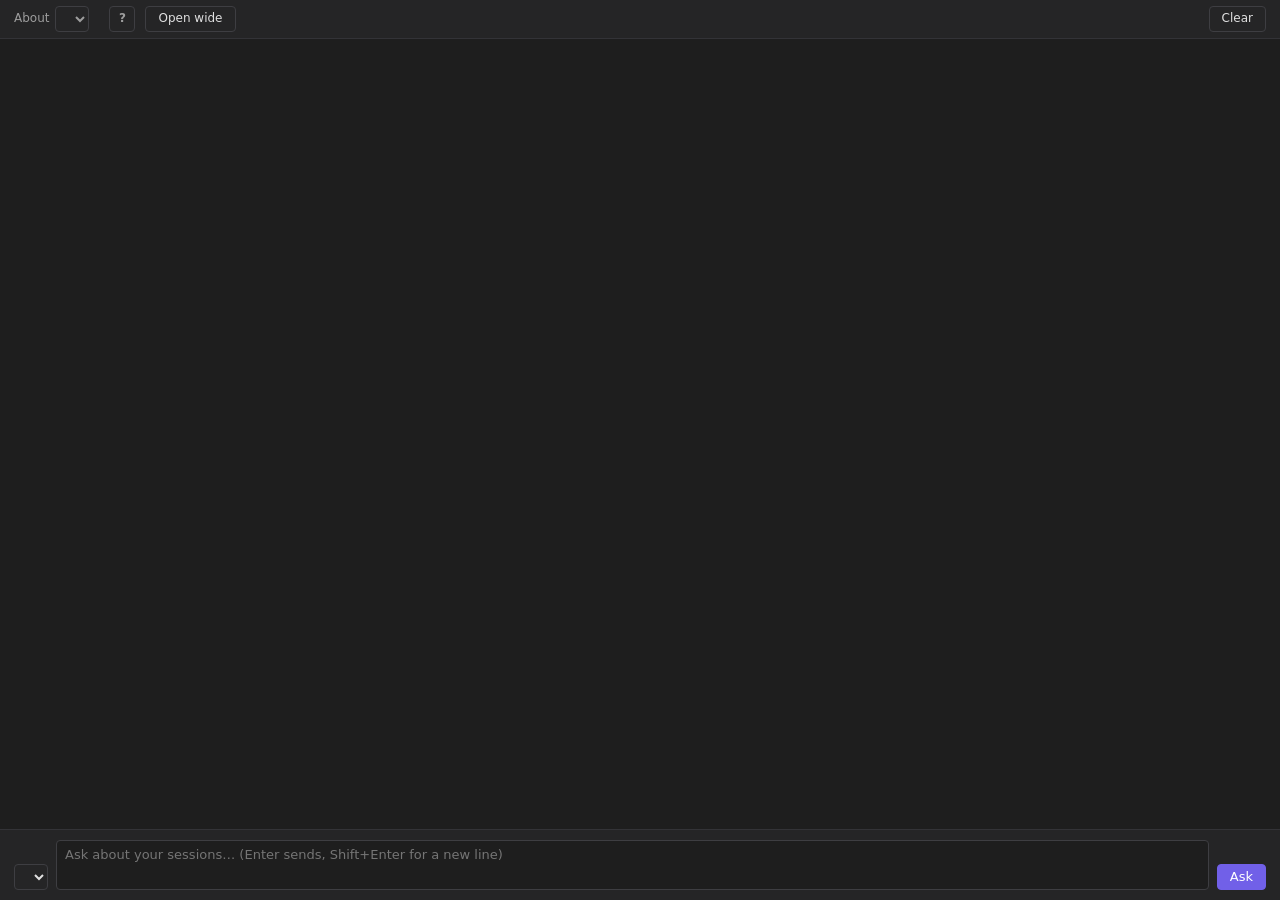
<file: plugins/ask/index.html>
<!doctype html>
<html lang="en">
<head>
  <meta charset="utf-8">
  <title>Ask</title>
  <link rel="stylesheet" href="ask.css">
</head>
<body>
  <header class="bar">
    <label class="scope" title="Which sessions a question is about: every session, one project's, or a single one. Stopped sessions count too, through their saved conversations.">About <select id="scope" aria-label="Which sessions to ask about"></select></label>
    <span id="status" class="status" title="What the sessions in this scope are doing right now"></span>
    <button id="help" class="btn icon" title="How Ask works" aria-label="How Ask works">?</button>
    <button id="place" class="btn" title="Open this chat as a wide document tab, for big tables and long code; the chat comes along">Open wide</button>
    <button id="clear" class="btn" title="Forget this chat (the sessions are not touched)">Clear</button>
  </header>
  <main id="log" tabindex="-1">
    <section id="helpPanel" class="help" hidden>
      <h2>How Ask works</h2>
      <p><b>Asking.</b> Type a question and press Enter. Claude reads the conversations of the sessions in the <i>About</i> scope, your prompts and what each agent answered and did, and writes an answer. It runs once per question, headless, with your own sign-in, the way <i>Suggest a commit message</i> does, so each question counts against your usage. It has no tools and saves nothing, so it can't change anything.</p>
      <p><b>What it can tell you.</b> What a session is doing or waiting on, what it last changed, which session touched a file, how long ago something happened. When the conversations don't show it, it says so. Long conversations are cut at the top, newest turns kept.</p>
      <p><b>The sessions it names</b> appear as chips under each answer. Click one to open that session.</p>
      <p><b>Messaging a session.</b> The box at the bottom left chooses where your text goes. <i>Ask the assistant</i> sends it to Claude. <i>Message …</i> sends it to that session's agent (Claude or Codex) as a message from Ask, never as your prompt: the agent decides what to do with it, and its answer comes back here. <i>Send to…</i> under an answer does the same with the answer. Every message is listed in Permissions › Messages.</p>
      <p><b>Drafting a message.</b> Ask "write a message for Billing asking it to commit and stop", then use <i>Send to…</i> on the answer.</p>
      <p><b>Keys.</b> Enter sends; Shift+Enter starts a new line.</p>
      <p><b>Taking access away.</b> Permissions, on the palette menu, has Ask's card: whether it may see, ask about and message your sessions, and in which projects.</p>
      <p><button id="helpClose" class="btn">Close</button></p>
    </section>
    <div id="message" class="message" hidden></div>
    <div id="chat" class="chat"></div>
  </main>
  <footer class="composer">
    <select id="to" aria-label="Where this goes" title="Where what you write goes: to the assistant as a question, or to a session as a message from Ask"></select>
    <textarea id="input" rows="2" placeholder="Ask about your sessions… (Enter sends, Shift+Enter for a new line)"></textarea>
    <div class="actions">
      <button id="go" class="btn primary">Ask</button>
    </div>
  </footer>
  <script src="ask.js"></script>
</body>
</html>
</file>
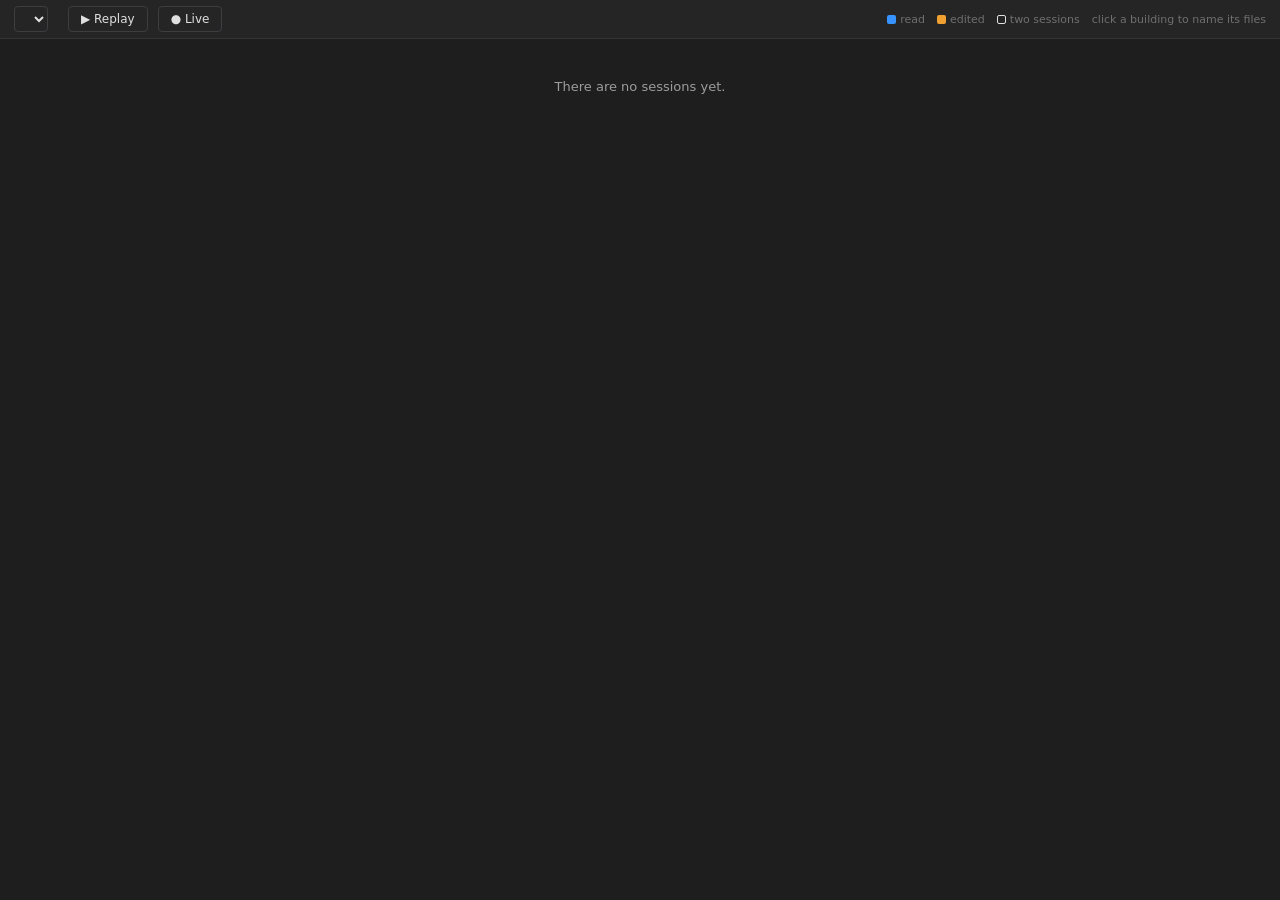
<file: plugins/floor-plan/index.html>
<!doctype html>
<html lang="en">
<head>
  <meta charset="utf-8">
  <title>Floor plan</title>
  <link rel="stylesheet" href="floor.css">
</head>
<body>
  <header class="bar">
    <select id="project" aria-label="Project"></select>
    <span id="summary" class="summary"></span>
    <button id="play" class="btn" title="Replay what happened, from the start (Space)">▶ Replay</button>
    <button id="live" class="btn" title="Follow what's happening now (End)">● Live</button>
    <span class="legend"><span><i class="read"></i>read</span><span><i class="edit"></i>edited</span><span><i class="two"></i>two sessions</span><span>click a building to name its files</span></span>
  </header>
  <main id="body" tabindex="-1">
    <div id="message" class="message" hidden></div>
    <div id="attn" class="attn"></div>
    <div class="main">
      <div id="stage" class="floor"></div>
      <div id="rail" class="rail"></div>
    </div>
    <div class="time">
      <span class="lab">Rewind</span>
      <div class="lanes"><canvas id="lanes"></canvas><div id="playhead" class="playhead"></div><input type="range" id="range" min="0" value="0" step="1" aria-label="Rewind"></div>
      <span id="pos" class="lab"></span>
      <div id="days" class="days"></div>
    </div>
  </main>
  <div id="tip" class="tip" hidden></div>
  <script src="floor.js"></script>
</body>
</html>
</file>
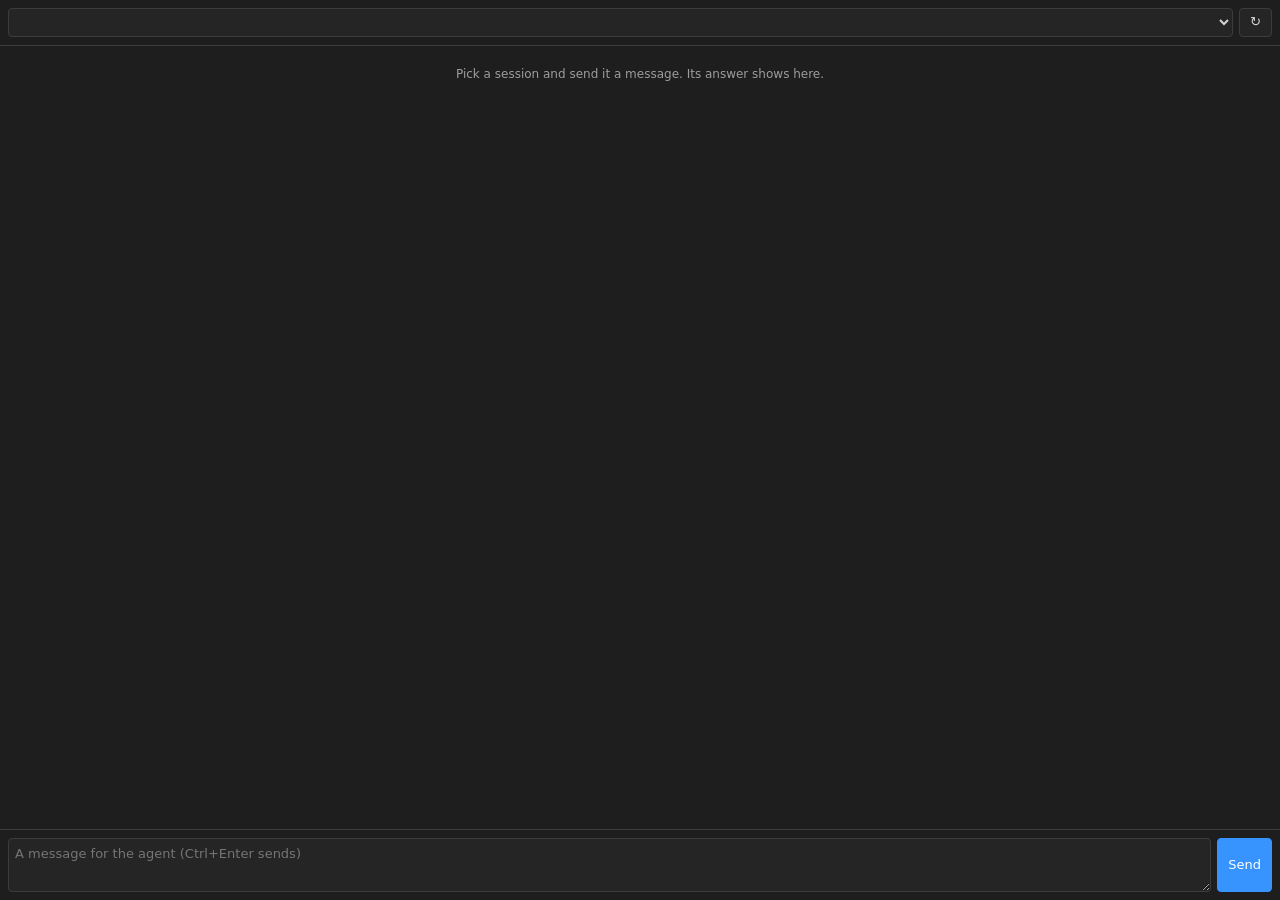
<file: plugins/messenger/index.html>
<!doctype html>
<html lang="en">
<head>
  <meta charset="utf-8">
  <meta name="viewport" content="width=device-width, initial-scale=1">
  <title>Messenger</title>
  <style>
    :root { --bg: #1e1e1e; --panel: #252526; --border: #3c3c3c; --text: #d4d4d4; --dim: #9d9d9d; --accent: #3794ff; --you: #2b3a4a; }
    :root[data-theme="light"] { --bg: #ffffff; --panel: #f3f3f3; --border: #d4d4d4; --text: #1f1f1f; --dim: #6b6b6b; --accent: #0067c0; --you: #e5f0fb; }
    * { box-sizing: border-box; }
    html, body { height: 100%; margin: 0; }
    body { background: var(--bg); color: var(--text); font: 13px/1.45 "Segoe UI", system-ui, sans-serif; display: flex; flex-direction: column; }
    header { display: flex; gap: 6px; padding: 8px; border-bottom: 1px solid var(--border); }
    select, textarea, button { font: inherit; color: var(--text); background: var(--panel); border: 1px solid var(--border); border-radius: 4px; }
    select { flex: 1; min-width: 0; padding: 4px; }
    button { padding: 4px 10px; cursor: pointer; }
    button.primary { background: var(--accent); border-color: var(--accent); color: #fff; }
    button:disabled { opacity: .5; cursor: default; }
    #log { flex: 1; overflow: auto; padding: 8px; display: flex; flex-direction: column; gap: 8px; }
    .msg { background: var(--panel); border: 1px solid var(--border); border-radius: 6px; padding: 6px 8px; white-space: pre-wrap; word-break: break-word; }
    .msg.you { background: var(--you); align-self: flex-end; max-width: 90%; }
    .msg .who { color: var(--dim); font-size: 11px; margin-bottom: 2px; }
    .note { color: var(--dim); font-size: 12px; text-align: center; }
    footer { display: flex; gap: 6px; padding: 8px; border-top: 1px solid var(--border); }
    textarea { flex: 1; resize: vertical; min-height: 54px; padding: 6px; }
  </style>
</head>
<body>
  <header>
    <select id="to" aria-label="Send to" title="The sessions it may message: the projects you chose for it"></select>
    <button id="refresh" title="Read the sessions it may message again">↻</button>
  </header>
  <div id="log" aria-live="polite"><p class="note">Pick a session and send it a message. Its answer shows here.</p></div>
  <footer>
    <textarea id="text" placeholder="A message for the agent (Ctrl+Enter sends)" aria-label="Message"></textarea>
    <button id="send" class="primary">Send</button>
  </footer>
  <script src="messenger.js"></script>
</body>
</html>
</file>
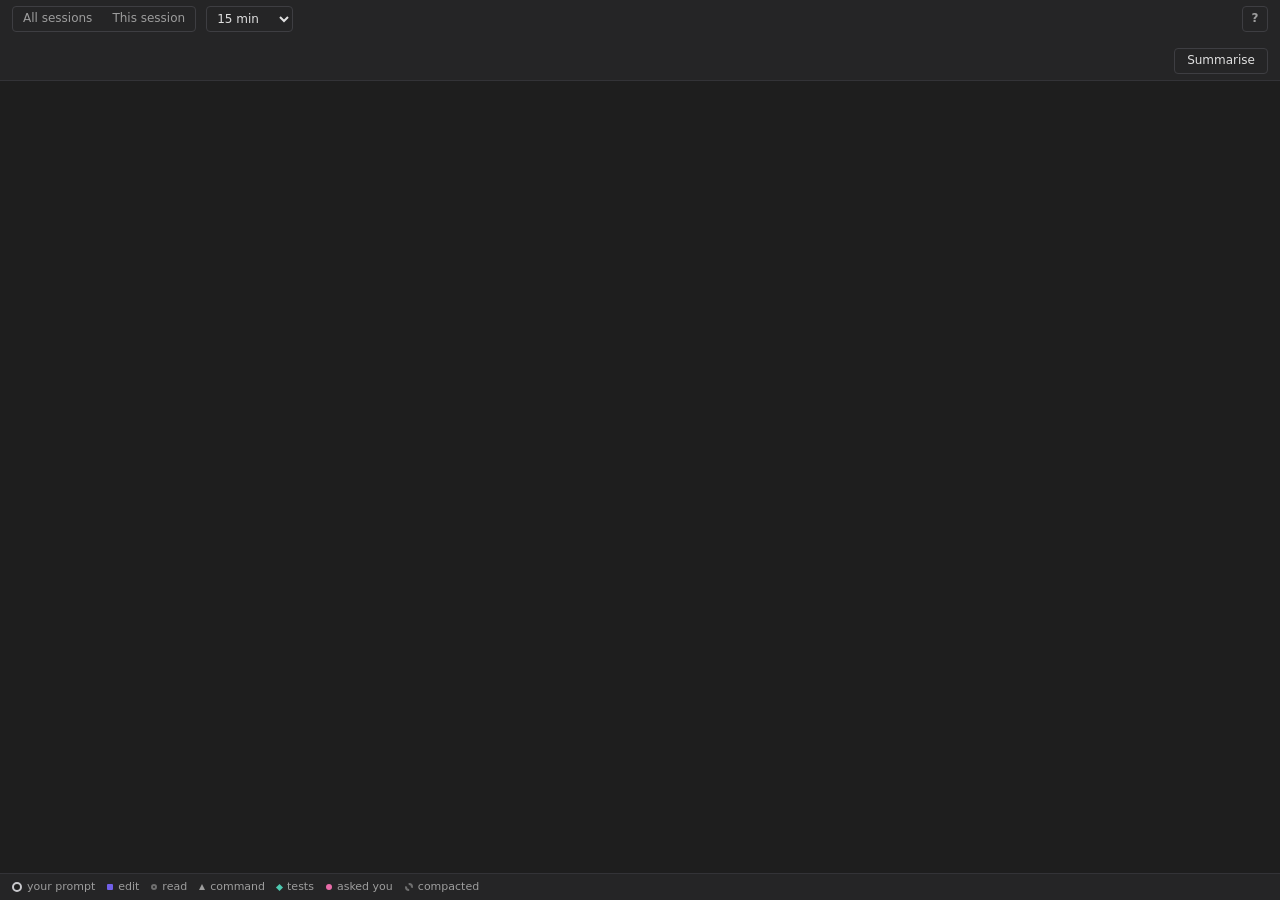
<file: plugins/timeline/index.html>
<!doctype html>
<html lang="en">
<head>
  <meta charset="utf-8">
  <title>Timeline</title>
  <link rel="stylesheet" href="timeline.css">
</head>
<body>
  <header class="bar">
    <div class="seg" id="mode" title="Every session, or the one whose tab is open">
      <button data-mode="all">All sessions</button>
      <button data-mode="one">This session</button>
    </div>
    <select id="window" aria-label="How far back the map goes" title="How far back the map goes">
      <option value="15">15 min</option>
      <option value="60">1 hour</option>
      <option value="240">4 hours</option>
      <option value="720">12 hours</option>
    </select>
    <button id="help" class="btn icon" title="How Timeline works" aria-label="How Timeline works">?</button>
    <span class="break"></span>
    <span id="tokens" class="tokens" title="From the conversations: the tokens each session's last reply was sent (its context), and the tokens written in the window shown. Reading them costs nothing."></span>
    <span id="calls" class="calls" title="Only Summarise spends tokens: one Claude call each time you press it. Everything else here is read from files."></span>
    <button id="summarise" class="btn" title="Ask Claude for what was done, decided and what's next, for the sessions shown (one call)">Summarise</button>
  </header>
  <main id="main" tabindex="-1">
    <section id="helpPanel" class="help" hidden>
      <h2>How Timeline works</h2>
      <p><b>The map.</b> Each session is a line, time running left to right. Rings are your prompts; the small marks between them are what Claude did: an edit, a read, a command, a test run, a question for you. The newest ring shows the session's state: pulsing while it works, with a light cycle riding its line; breathing amber when it waits for your answer; white when it has just finished; still when idle. Hover a ring for the prompt and what followed; click it, or a prompt in the list below, to open the session's conversation at that prompt; click a session's name to open the session.</p>
      <p><b>The look</b> follows the app's theme, from the palette button at the top right. With <i>Tron</i> on, the map dresses as the Grid: a ruled black floor, light-ribbons, a light cycle on a working session's line; red under <i>Tron: Ares</i>, green under <i>Matrix</i>.</p>
      <p><b>This session</b> follows the tab you have open and lists its prompts below the line, newest first, with what Claude said or did on each. Click a count under a prompt, its edits, reads, commands, test runs or questions, to open it into what happened, one line each; click again to close it.</p>
      <p><b>Tokens.</b> Claude Code notes the cost of every reply in the conversation file, so each session shows the context its last reply was sent with, out of 200k, and the tokens written in the window. The gauge turns orange past 70%, which is when a session is near compacting. Reading this costs nothing.</p>
      <p><b>Summarise</b> is the one thing here that spends tokens: it runs Claude once, headless with your own sign-in, over the conversations shown, and asks for what was done, what was decided and what's next. The header counts the calls made today. Nothing runs on its own.</p>
      <p><b>Files</b> at the bottom are the ones edited in the window, warmer with more edits; hover one for the sessions that touched it.</p>
      <p><b>Taking access away.</b> Under the palette button, Plugins › Timeline has <i>Stop it seeing your sessions</i> and <i>Stop it asking Claude about your sessions</i>.</p>
      <p><button id="helpClose" class="btn">Close</button></p>
    </section>
    <div id="message" class="message" hidden></div>
    <section id="summary" class="summary" hidden></section>
    <div id="map"></div>
    <section id="files" class="files" hidden></section>
  </main>
  <footer class="legend">
    <span class="k"><span class="st"></span> your prompt</span>
    <span class="k"><span class="bead edit"></span> edit</span>
    <span class="k"><span class="bead read"></span> read</span>
    <span class="k"><span class="bead run"></span> command</span>
    <span class="k"><span class="bead test"></span> tests</span>
    <span class="k"><span class="bead ask"></span> asked you</span>
    <span class="k"><span class="bead compact"></span> compacted</span>
  </footer>
  <script src="timeline.js"></script>
</body>
</html>
</file>
<file: plugins/ask/ask.css>
/* The Ask plugin. Its colours follow Claude Terminals' theme: the app sends its own colours and font with the theme message
   (see dress in ask.js); these dark and light sets stand in until it does. */
:root {
  --bg: #1e1e1e; --panel: #252526; --border: #3e3e42; --border-soft: #333337; --hover: #37373d;
  --text: #e0e0e0; --text-dim: #9d9d9d; --text-faint: #6f6f6f;
  --you: #2b2f45; --you-border: #3d4466; --bubble: #272729; --bubble-border: #3a3a3f; --code: #151516;
  --focus: #3794ff; --attention: #f0a030; --asking: #e86ca8; --ok: #4ec9b0; --working: #3794ff; --accent: #7160e8; --danger: #f07070;
  color-scheme: dark;
}
:root[data-theme="light"] {
  --bg: #ffffff; --panel: #f7f7f7; --border: #c4c4c8; --border-soft: #d8d8dc; --hover: #d6d6db;
  --text: #1e1e1e; --text-dim: #5c5c5c; --text-faint: #858585;
  --you: #eceaff; --you-border: #cfc9f5; --bubble: #f5f5f4; --bubble-border: #dededa; --code: #ebebe9;
  --focus: #0066bf; --attention: #c27500; --asking: #c23f7d; --ok: #12805c; --working: #0066bf; --accent: #6a5ae0; --danger: #c43c3c;
  color-scheme: light;
}
* { box-sizing: border-box; }
[hidden] { display: none !important; }
html, body { height: 100%; margin: 0; }
body { display: flex; flex-direction: column; background: var(--bg); color: var(--text); font: 13px/1.45 "Segoe UI Variable Text", "Segoe UI", system-ui, sans-serif; overflow: hidden; }
button, select, textarea, input { font: inherit; color: inherit; }
.btn { height: 26px; padding: 0 12px; border-radius: 4px; border: 1px solid var(--border); background: var(--panel); cursor: pointer; white-space: nowrap; }
.btn:hover { background: var(--hover); }
.btn.primary { background: var(--accent); border-color: var(--accent); color: #fff; }
.btn:disabled { opacity: .5; cursor: default; }
select { height: 26px; border-radius: 4px; border: 1px solid var(--border); background: var(--panel); padding: 0 6px; max-width: 240px; }

.bar { display: flex; align-items: center; gap: 10px; padding: 6px 14px; border-bottom: 1px solid var(--border-soft); background: var(--panel); flex: none; flex-wrap: wrap; font-size: 12px; }
.scope { display: flex; align-items: center; gap: 6px; color: var(--text-dim); }
.status { color: var(--text-dim); display: flex; gap: 12px; flex-wrap: wrap; }
.status span::before { content: ""; display: inline-block; width: 8px; height: 8px; border-radius: 50%; margin-right: 5px; }
.status .w::before { background: var(--working); } .status .a::before { background: var(--asking); } .status .n::before { background: var(--attention); }
.status .i::before { background: var(--ok); } .status .x::before { background: var(--text-faint); }
#clear { margin-left: auto; }

main { flex: 1; min-height: 0; overflow: auto; padding: 14px; outline: none; }
.message { color: var(--text-dim); padding: 24px 10px; text-align: center; max-width: 520px; margin: 0 auto; }
.message b { color: var(--text); }
.chat { display: flex; flex-direction: column; gap: 12px; max-width: 760px; margin: 0 auto; }
.msg { display: flex; flex-direction: column; gap: 6px; max-width: 92%; }
.msg.you { align-self: flex-end; align-items: flex-end; }
.msg.assistant { align-self: flex-start; }
.msg.note { align-self: center; color: var(--text-dim); font-size: 12px; text-align: center; }
.msg.note.error { color: var(--danger); }
.bubble { padding: 8px 12px; border-radius: 10px; border: 1px solid var(--bubble-border); background: var(--bubble); white-space: pre-wrap; overflow-wrap: anywhere; }
.msg.you .bubble { background: var(--you); border-color: var(--you-border); border-bottom-right-radius: 3px; }
.msg.assistant .bubble { border-bottom-left-radius: 3px; white-space: normal; }
.bubble p { margin: 0 0 8px; } .bubble p:last-child { margin-bottom: 0; }
.bubble ul, .bubble ol { margin: 0 0 8px; padding-left: 20px; } .bubble li { margin: 2px 0; }
.bubble code { font: 12px Consolas, "Cascadia Mono", monospace; background: var(--code); padding: 1px 4px; border-radius: 3px; }
.bubble pre { margin: 0 0 8px; padding: 8px 10px; background: var(--code); border-radius: 6px; overflow: auto; font: 12px Consolas, "Cascadia Mono", monospace; white-space: pre; }
.bubble pre code { background: none; padding: 0; }
.bubble.pending { color: var(--text-dim); font-style: italic; }
.bubble.pending::after { content: ""; display: inline-block; width: 10px; height: 10px; margin-left: 8px; border-radius: 50%; border: 2px solid var(--text-faint); border-top-color: var(--accent); animation: spin .9s linear infinite; vertical-align: -1px; }
@keyframes spin { to { transform: rotate(360deg); } }
.bubble.error { color: var(--danger); border-color: var(--danger); }
.meta { display: flex; align-items: center; gap: 6px; flex-wrap: wrap; font-size: 11px; color: var(--text-faint); padding: 0 2px; }
.chip { height: 20px; padding: 0 8px; border-radius: 10px; border: 1px solid var(--border); background: var(--panel); color: var(--text-dim); cursor: pointer; font-size: 11px; }
.chip:hover { background: var(--hover); color: var(--text); }
.chip.dot::before { content: ""; display: inline-block; width: 6px; height: 6px; border-radius: 50%; margin-right: 5px; background: var(--text-faint); vertical-align: 1px; }
.chip.working::before { background: var(--working); } .chip.asking::before { background: var(--asking); } .chip.attention::before { background: var(--attention); } .chip.running::before { background: var(--ok); }
.meta select { height: 20px; font-size: 11px; padding: 0 4px; color: var(--text-dim); max-width: 180px; }
.meta .writer { margin-left: auto; }

.composer { flex: none; display: grid; grid-template-columns: auto 1fr auto; gap: 8px; align-items: end; padding: 10px 14px; border-top: 1px solid var(--border-soft); background: var(--panel); }
.composer select { max-width: 200px; }
.composer textarea { width: 100%; min-height: 26px; max-height: 160px; resize: none; padding: 5px 8px; border-radius: 4px; border: 1px solid var(--border); background: var(--bg); }
.composer textarea:focus { outline: none; border-color: var(--focus); }
.actions { display: flex; align-items: center; gap: 10px; }
.check { display: flex; align-items: center; gap: 4px; color: var(--text-dim); font-size: 12px; white-space: nowrap; }
.check input { margin: 0; }
@media (max-width: 480px) {
  .composer { grid-template-columns: 1fr auto; }
  .composer select { grid-column: 1 / -1; max-width: none; }
}

.btn.icon { width: 26px; padding: 0; font-weight: 700; color: var(--text-dim); }
.btn.icon.on { background: var(--accent); border-color: var(--accent); color: #fff; }
.help { max-width: 760px; margin: 0 auto 14px; padding: 12px 16px; border-radius: 10px; border: 1px solid var(--bubble-border); background: var(--bubble); }
.help h2 { margin: 0 0 8px; font-size: 14px; font-weight: 600; }
.help p { margin: 0 0 8px; } .help p:last-child { margin-bottom: 0; }
.help i { font-style: normal; color: var(--text); background: var(--code); padding: 0 4px; border-radius: 3px; }
:root[data-glow] body { text-shadow: 0 0 6px color-mix(in srgb, var(--accent) 30%, transparent); }   /* a theme with a glow (the app says) */
:root[data-glow] :is(textarea, input, pre, code) { text-shadow: none; }
.bubble .table { margin: 0 0 8px; overflow-x: auto; }   /* a wide table scrolls sideways in the side panel; Open wide shows it whole */
.bubble table { border-collapse: collapse; font-size: 12px; }
.bubble th, .bubble td { border: 1px solid var(--border-soft); padding: 3px 8px; text-align: left; vertical-align: top; white-space: nowrap; }
.bubble th { background: var(--code); font-weight: 600; }
</file>
<file: plugins/floor-plan/floor.css>
/* The Floor plan plugin: the repository as a city. Its colours follow Claude Terminals' theme: the app sends its own colours
   and font with the theme message (see dress in floor.js); these dark and light sets stand in until it does. */
:root {
  --bg: #1e1e1e; --chrome: #181818; --panel: #252526; --border: #3e3e42; --border-soft: #333337; --hover: #37373d;
  --text: #e0e0e0; --text-dim: #9d9d9d; --text-faint: #6f6f6f; --card-bg: #2b2b2e; --card-border: #45454a;
  --focus: #3794ff; --attention: #f0a030; --ok: #4ec9b0; --working: #3794ff; --accent: #7160e8; --line: #8b7ff0;
  --read: #3794ff; --edit: #f0a030;
  --s1: #3987e5; --s2: #199e70; --s3: #9085e9; --s4: #d55181; --s5: #d95926; --s6: #c98500; --s7: #e66767; --s8: #008300;
  color-scheme: dark;
}
:root[data-theme="light"] {
  --bg: #ffffff; --chrome: #e6e6e6; --panel: #f7f7f7; --border: #c4c4c8; --border-soft: #d8d8dc; --hover: #d6d6db;
  --text: #1e1e1e; --text-dim: #5c5c5c; --text-faint: #858585; --card-bg: #ffffff; --card-border: #cfcfd4;
  --focus: #0066bf; --attention: #c27500; --ok: #12805c; --working: #0066bf; --accent: #6a5ae0; --line: #5b4bd6;
  --read: #0066bf; --edit: #c27500;
  --s1: #2a78d6; --s2: #1baf7a; --s3: #6250d6; --s4: #e87ba4; --s5: #eb6834; --s6: #eda100; --s7: #e34948; --s8: #008300;
  color-scheme: light;
}
/* The city's materials, mixed from the theme: glass from the panel colour tinted by the accent, edges from the accent. */
:root {
  --glass: color-mix(in srgb, var(--panel) 93%, var(--line)); --glass-top: color-mix(in srgb, var(--panel) 84%, var(--line));
  --glass-side: color-mix(in srgb, var(--panel) 72%, black); --edge: color-mix(in srgb, var(--line) 55%, var(--border));
  --street: color-mix(in srgb, var(--line) 14%, transparent); --warn-bg: color-mix(in srgb, var(--attention) 14%, var(--panel)); --warn-border: color-mix(in srgb, var(--attention) 40%, var(--panel));
}
* { box-sizing: border-box; }
[hidden] { display: none !important; }
.hint { color: var(--text-faint); margin-top: 8px; font-size: 12px; }
html, body { height: 100%; margin: 0; }
body { display: flex; flex-direction: column; background: var(--bg); color: var(--text); font: 12px "Segoe UI Variable Text", "Segoe UI", system-ui, sans-serif; overflow: hidden; }
:root[data-glow] body { text-shadow: 0 0 6px color-mix(in srgb, var(--line) 30%, transparent); }   /* a theme with a glow (the app says) */
:root[data-glow] :is(input, select, textarea, svg) { text-shadow: none; }
button, select, input { font: inherit; color: inherit; }
.btn { height: 26px; padding: 0 12px; border-radius: 4px; border: 1px solid var(--border); background: var(--panel); cursor: pointer; white-space: nowrap; }
.btn:hover { background: var(--hover); }
.btn.primary { background: var(--accent); border-color: var(--accent); color: #fff; }
select { height: 26px; border-radius: 4px; border: 1px solid var(--border); background: var(--panel); padding: 0 6px; max-width: 220px; }

.bar { display: flex; align-items: center; gap: 10px; padding: 6px 14px; border-bottom: 1px solid var(--border-soft); background: var(--panel); flex: none; flex-wrap: wrap; }
#live.on { color: var(--ok); }
.summary { display: flex; gap: 14px; }
.summary b { font-weight: 600; font-variant-numeric: tabular-nums; }
.summary span::before { content: ""; display: inline-block; width: 8px; height: 8px; border-radius: 50%; margin-right: 5px; }
.summary .n::before { background: var(--attention); } .summary .d::before { background: var(--ok); } .summary .w::before { background: var(--working); }
.legend { display: flex; gap: 12px; color: var(--text-faint); font-size: 11px; margin-left: auto; white-space: nowrap; }
.legend i { display: inline-block; width: 9px; height: 9px; border-radius: 2px; vertical-align: -1px; margin-right: 4px; }
.legend .read { background: var(--read); } .legend .edit { background: var(--edit); } .legend .two { border: 1.5px solid var(--text); }

main { flex: 1; min-height: 0; overflow: auto; padding: 10px 14px 20px; outline: none; display: flex; flex-direction: column; gap: 10px; }
.message { color: var(--text-dim); padding: 30px 10px; text-align: center; font-size: 13px; }
.message .btn { margin-top: 12px; }
.attn:empty { display: none; }
.attn { display: grid; gap: 8px; }
.ask { display: grid; grid-template-columns: auto minmax(0, 1fr) auto; gap: 12px; align-items: center; background: var(--warn-bg); border: 1px solid var(--warn-border); border-radius: 8px; padding: 9px 12px; }
.ask .fl-av { width: 32px; height: 32px; font-size: 13px; }
.ask .who { font-size: 11px; color: var(--attention); font-weight: 600; text-transform: uppercase; letter-spacing: .05em; }
.ask .q { font-size: 14px; margin-top: 2px; line-height: 1.35; }
.main { display: grid; grid-template-columns: minmax(0, 1fr) 300px; gap: 12px; align-items: start; }
@media (max-width: 760px) { .main { grid-template-columns: 1fr; } }

/* ---- the city */
.floor { position: relative; width: min(100%, calc((100vh - 170px) * 1000 / 600)); justify-self: center; aspect-ratio: 1000 / 600; background: var(--chrome); border: 1px solid var(--border-soft); border-radius: 8px; overflow: hidden; }
.fl-stage { position: absolute; inset: 0; transform-origin: 0 0; transition: transform .55s cubic-bezier(.2, .7, .2, 1); }
.fl-stage svg { display: block; width: 100%; height: 100%; }
.fl-ground line { stroke: var(--street); stroke-width: 1; }
.fl-bld { transition: opacity .3s; }
.fl-bld.dim { opacity: .4; }
.fl-bld .face { stroke: var(--edge); stroke-width: 1; transition: stroke .3s; cursor: pointer; }
.fl-bld:hover .top { stroke: var(--text-dim); }
.fl-bld .left { fill: var(--glass-side); } .fl-bld .right { fill: var(--glass); } .fl-bld .top { fill: var(--glass-top); }
.fl-bld.active .top { stroke: var(--line); stroke-width: 1.4; }
.fl-bld.hall .face { fill: color-mix(in srgb, var(--glass-side) 70%, transparent); stroke-dasharray: 3 3; }
.fl-bld.hall .fl-cell { opacity: .75; filter: none; }   /* the plaza's paving glows less than a window */
.fl-floor { fill: none; stroke: var(--edge); stroke-width: .6; opacity: .7; }   /* the slab between two floors */
.fl-storey { fill: var(--text); font-weight: 600; letter-spacing: .04em; paint-order: stroke; stroke: var(--chrome); stroke-width: 2.5px; stroke-linejoin: round; }
.fl-dark { fill: rgba(255, 255, 255, .06); }
:root[data-theme="light"] .fl-dark { fill: rgba(0, 0, 0, .07); }
.fl-cell { fill: var(--read); cursor: pointer; transition: fill .3s; filter: drop-shadow(0 0 3px var(--read)); }
.fl-cell.edit { fill: var(--edit); filter: drop-shadow(0 0 3px var(--edit)); }
.fl-cell.shared { stroke: var(--text); stroke-width: .8; }
.fl-cell.dim { opacity: .25; filter: none; }
.fl-name { fill: var(--text-dim); font-size: 9.5px; font-weight: 600; letter-spacing: .06em; text-transform: uppercase; pointer-events: none; paint-order: stroke; stroke: var(--chrome); stroke-width: 3px; stroke-linejoin: round; }
.fl-n { fill: var(--text-faint); font: 8.5px "Cascadia Mono", Consolas, monospace; pointer-events: none; paint-order: stroke; stroke: var(--chrome); stroke-width: 3px; stroke-linejoin: round; }
.fl-name.dim, .fl-n.dim { opacity: .3; }
.fl-files { pointer-events: none; }
.fl-lead { stroke: var(--text-faint); stroke-width: .5; }
.fl-file { fill: var(--text); font-family: "Cascadia Mono", Consolas, monospace; paint-order: stroke; stroke: var(--chrome); stroke-width: 2.5px; stroke-linejoin: round; }
.fl-file.edit { fill: var(--edit); } .fl-file.read { fill: var(--read); }
.fl-trail { fill: none; stroke-width: 2; stroke-linecap: round; stroke-linejoin: round; stroke-dasharray: 2 6; opacity: .55; }
.fl-trail.busy { stroke-dasharray: 12 8; opacity: .85; animation: ride 1.2s linear infinite; }
.fl-trail.off, .fl-trail.idle { opacity: .3; }
.fl-trail.dim { opacity: .1; animation: none; }
@keyframes ride { to { stroke-dashoffset: -40; } }
.fl-person { cursor: pointer; transition: transform .5s cubic-bezier(.2, .7, .2, 1), opacity .3s; }
.fl-person.dim, .fl-person.off { opacity: .35; }
.fl-person .glow { opacity: .35; filter: blur(4px); }
.fl-person .ring { fill: none; stroke: var(--attention); stroke-width: 2; opacity: 0; }
.fl-person.needs .ring { opacity: 1; animation: pulse 1.6s ease-in-out infinite; }
.fl-person.done .ring { opacity: 1; stroke: var(--ok); }
.fl-person.busy .glow { animation: breathe 1.6s ease-in-out infinite; }
.fl-person .ini { font-size: 9px; font-weight: 700; fill: #0a0a0f; pointer-events: none; }
.fl-person .badge { fill: var(--attention); opacity: 0; } .fl-person .badge-t { font-size: 8px; font-weight: 700; fill: #0a0a0f; opacity: 0; pointer-events: none; }
.fl-person.needs .badge, .fl-person.needs .badge-t, .fl-person.done .badge, .fl-person.done .badge-t { opacity: 1; }
.fl-person.done .badge { fill: var(--ok); }
.fl-person .bubble { font-size: 11px; font-weight: 600; fill: var(--text); paint-order: stroke; stroke: var(--chrome); stroke-width: 4px; stroke-linejoin: round; opacity: 0; transition: opacity .2s; pointer-events: none; }
.fl-person.needs .bubble, .fl-person:hover .bubble, .fl-person.focus .bubble { opacity: 1; }
.fl-person.needs .bubble { fill: var(--attention); }
.unzoom { position: absolute; left: 8px; top: 8px; z-index: 3; }
.fl-empty { fill: var(--text-faint); font-size: 14px; }
.fl-av { position: relative; width: 26px; height: 26px; border-radius: 50%; display: grid; place-items: center; color: #fff; font-size: 11px; font-weight: 700; }
@keyframes pulse { 0%, 100% { r: 10; opacity: 1; } 50% { r: 15; opacity: .4; } }
@keyframes breathe { 0%, 100% { opacity: .35; } 50% { opacity: .7; } }

.tip { position: fixed; z-index: 100; pointer-events: none; background: var(--card-bg); border: 1px solid var(--card-border); border-radius: 6px; padding: 6px 9px; font-size: 12px; max-width: 320px; box-shadow: 0 4px 16px rgba(0, 0, 0, .35); }
.tip .p { font: 11px "Cascadia Mono", Consolas, monospace; color: var(--text-dim); word-break: break-all; }
.tip .w { color: var(--text-faint); margin-top: 2px; }

.rail { display: flex; flex-direction: column; gap: 8px; min-width: 0; }
.card { background: var(--panel); border: 1px solid var(--border); border-radius: 8px; padding: 8px 11px 9px; min-width: 0; cursor: pointer; transition: border-color .2s; }
.card:hover { border-color: var(--text-faint); }
.card.focus { border-color: var(--focus); }
.card.off { opacity: .6; }
.card:focus-visible { outline: 1px solid var(--focus); }
.ch { display: flex; align-items: center; gap: 8px; }
.ch .fl-av { width: 22px; height: 22px; font-size: 9.5px; border-width: 0; box-shadow: none; }
.cname { font-weight: 600; white-space: nowrap; overflow: hidden; text-overflow: ellipsis; min-width: 0; }
.chip { margin-left: auto; font-size: 11px; white-space: nowrap; color: var(--text-faint); }
.chip.needs { color: var(--attention); font-weight: 600; } .chip.done { color: var(--ok); font-weight: 600; } .chip.busy { color: var(--working); }
.now { margin-top: 5px; font-size: 13px; line-height: 1.35; overflow-wrap: anywhere; }
.f { font-family: "Cascadia Mono", Consolas, monospace; font-size: 11.5px; }
.ago { color: var(--text-faint); font-size: 11px; margin-top: 2px; }
.turns { margin: 8px 0 0; padding: 8px 0 0; border-top: 1px solid var(--border-soft); display: flex; flex-direction: column; gap: 8px; }
.turn { display: grid; grid-template-columns: 40px minmax(0, 1fr); gap: 0 8px; }
.turn time { font: 11px "Cascadia Mono", Consolas, monospace; color: var(--text-faint); padding-top: 2px; }
.turn .you { font-weight: 500; white-space: nowrap; overflow: hidden; text-overflow: ellipsis; }
.turn .did { color: var(--text-dim); font-size: 11.5px; }
.turn .out { font-size: 11.5px; margin-top: 1px; }
.turn .out.needs { color: var(--attention); } .turn .out.done { color: var(--ok); }
.shared { margin-top: 8px; font-size: 11.5px; color: var(--attention); }
.card .go { margin-top: 8px; }

.time { background: var(--panel); border: 1px solid var(--border); border-radius: 8px; padding: 8px 12px 6px; display: grid; grid-template-columns: auto minmax(0, 1fr) auto; gap: 6px 12px; align-items: center; }
.lab { font: 11px "Cascadia Mono", Consolas, monospace; color: var(--text-faint); white-space: nowrap; }
.lanes { position: relative; height: 30px; }
.lanes canvas { position: absolute; inset: 0; width: 100%; height: 100%; }
.lanes input { position: absolute; inset: 0; width: 100%; height: 100%; margin: 0; opacity: 0; cursor: pointer; }
.playhead { position: absolute; top: -3px; bottom: -3px; width: 2px; background: var(--text); pointer-events: none; transform: translateX(-1px); }
.days { grid-column: 2; display: flex; justify-content: space-between; color: var(--text-faint); font: 10.5px "Cascadia Mono", Consolas, monospace; }

@media (prefers-reduced-motion: reduce) {
  .fl-stage, .fl-person, .fl-cell, .fl-bld .face, .fl-person .bubble { transition: none; }
  .fl-trail.busy, .fl-person.needs .ring, .fl-person.busy .glow { animation: none; }
}
</file>
<file: plugins/timeline/timeline.css>
/* The Timeline plugin. Two looks, following the app's theme (the app says which, see timeline.js): its dark and light
   themes below, and the Grid at the end of this file, for when the app's Tron theme is on. */
:root {
  --bg: #1e1e1e; --panel: #252526; --border: #3e3e42; --border-soft: #333337; --hover: #37373d;
  --text: #e0e0e0; --text-dim: #9d9d9d; --text-faint: #6f6f6f; --code: #151516;
  --line: #4a4a52; --station: #c8c8cc; --accent: #7160e8; --danger: #f07070;
  --working: #3794ff; --asking: #e86ca8; --attention: #f0a030; --idle: #4ec9b0; --stopped: #6f6f6f;
  --working-glow: rgba(55, 148, 255, .55); --asking-glow: rgba(232, 108, 168, .4);
  --heat1: #2a2f3d; --heat2: #3b3f6e; --heat3: #5b4fb0; --heat4: #8a62e8;
  color-scheme: dark;
}
:root[data-theme="light"] {
  --bg: #ffffff; --panel: #f7f7f7; --border: #c4c4c8; --border-soft: #d8d8dc; --hover: #d6d6db;
  --text: #1e1e1e; --text-dim: #5c5c5c; --text-faint: #858585; --code: #ebebe9;
  --line: #c9c9cf; --station: #4a4a52; --accent: #6a5ae0; --danger: #c43c3c;
  --working: #0066bf; --asking: #c23f7d; --attention: #c27500; --idle: #12805c; --stopped: #9a9a9a;
  --working-glow: rgba(0, 102, 191, .4); --asking-glow: rgba(194, 63, 125, .35);
  --heat1: #ecebf7; --heat2: #d6d1f3; --heat3: #b4a8ec; --heat4: #8a73e0;
  color-scheme: light;
}
* { box-sizing: border-box; }
[hidden] { display: none !important; }
html, body { height: 100%; margin: 0; }
body { display: flex; flex-direction: column; background: var(--bg); color: var(--text); font: 13px/1.45 "Segoe UI Variable Text", "Segoe UI", system-ui, sans-serif; overflow: hidden; }
button, select { font: inherit; color: inherit; }
.btn { height: 26px; padding: 0 12px; border-radius: 4px; border: 1px solid var(--border); background: var(--panel); cursor: pointer; white-space: nowrap; }
.btn:hover { background: var(--hover); }
.btn:disabled { opacity: .5; cursor: default; }
.btn.icon { width: 26px; padding: 0; font-weight: 700; color: var(--text-dim); }
.btn.icon.on { background: var(--accent); border-color: var(--accent); color: #fff; }
select { height: 26px; border-radius: 4px; border: 1px solid var(--border); background: var(--panel); padding: 0 6px; }

/* ---- header */
.bar { display: flex; align-items: center; flex-wrap: wrap; gap: 8px 10px; padding: 6px 12px; border-bottom: 1px solid var(--border-soft); background: var(--panel); font-size: 12px; flex: none; }
.seg { display: inline-flex; border: 1px solid var(--border); border-radius: 4px; overflow: hidden; }
.seg button { height: 24px; padding: 0 10px; border: 0; background: transparent; cursor: pointer; color: var(--text-dim); }
.seg button.on { background: var(--accent); color: #fff; }
.bar .icon { margin-left: auto; }
.bar .break { flex-basis: 100%; height: 0; }
.tokens { display: flex; align-items: center; gap: 6px; color: var(--text-dim); font-size: 11px; white-space: nowrap; }
.tokens b { color: var(--text); font-weight: 600; }
.tokens .sep { color: var(--border); }
.calls { margin-left: auto; color: var(--text-dim); font-size: 11px; white-space: nowrap; }
.calls b { color: var(--idle); font-weight: 600; }
.calls.spent b { color: var(--attention); }

main { flex: 1; min-height: 0; overflow: auto; padding: 8px 12px 12px; outline: none; }
.message { color: var(--text-dim); padding: 24px 10px; text-align: center; max-width: 520px; margin: 0 auto; }
.message b { color: var(--text); }
.message.error { color: var(--danger); }

/* ---- time axis */
.axis { position: relative; height: 18px; margin: 2px 0 6px; color: var(--text-faint); font-size: 10px; }
.axis span { position: absolute; transform: translateX(-50%); white-space: nowrap; }
.axis span::before { content: ""; position: absolute; left: 50%; top: 14px; width: 1px; height: 4px; background: var(--border); }
.axis span:first-child { transform: none; } .axis span:first-child::before { left: 0; }
.axis .now { color: var(--text-dim); transform: translateX(-100%); } .axis .now::before { left: auto; right: 0; }

/* ---- a session's row */
.row { border-top: 1px solid var(--border-soft); padding: 6px 0 4px; }
.row:last-child { border-bottom: 1px solid var(--border-soft); }
.who { display: flex; align-items: baseline; flex-wrap: wrap; gap: 2px 8px; min-width: 0; }
.who .name { display: flex; align-items: center; gap: 6px; font-weight: 600; white-space: nowrap; overflow: hidden; text-overflow: ellipsis; max-width: 60%; cursor: pointer; }
.who .name:hover { text-decoration: underline; }
.who .state { font-size: 11px; color: var(--text-dim); }
.dot { width: 8px; height: 8px; border-radius: 50%; background: var(--stopped); flex: none; }
.dot.working { background: var(--working); animation: pulse 1.6s ease-in-out infinite; }
.dot.asking { background: var(--asking); animation: breathe 2.4s ease-in-out infinite; }
.dot.attention { background: var(--attention); }
.dot.running { background: var(--idle); }
.ctx { display: flex; align-items: center; gap: 6px; font-size: 10px; color: var(--text-faint); white-space: nowrap; margin-left: auto; }
.ctx .gauge { width: 56px; height: 4px; border-radius: 2px; background: var(--border-soft); overflow: hidden; flex: none; }
.ctx .gauge i { display: block; height: 100%; background: var(--text-faint); border-radius: 2px; }
.ctx .gauge i.warm { background: var(--attention); }
.ctx b { font-weight: 600; color: var(--text-dim); }

.track { position: relative; height: 38px; }
.row.stopped .track { height: 18px; }
.line { position: absolute; top: 15px; height: 2px; background: var(--line); border-radius: 1px; }
.line.flow { background: repeating-linear-gradient(90deg, var(--line) 0 10px, var(--working) 10px 14px); background-size: 28px 2px; animation: flow 1.1s linear infinite; }
.line.wait { opacity: .45; }
.cycle { display: none; }
.st { position: absolute; top: 11px; width: 10px; height: 10px; border-radius: 50%; background: var(--bg); border: 2px solid var(--station); transform: translateX(-50%); cursor: pointer; }
.st:hover { border-color: var(--text); }
.st.head.working { border-color: var(--working); animation: ring 1.6s ease-out infinite; }
.st.head.asking { border-color: var(--asking); animation: glow 2.4s ease-in-out infinite; }
.st.head.attention { border-color: var(--attention); }
.st.head.running { border-color: var(--idle); }
.bead { position: absolute; top: 13px; width: 6px; height: 6px; transform: translateX(-50%); background: var(--text-faint); cursor: default; }
.bead.edit { border-radius: 1px; background: var(--accent); }
.bead.read { border-radius: 50%; background: transparent; border: 2px solid var(--text-faint); }
.bead.run { width: 0; height: 0; background: none; border-left: 3px solid transparent; border-right: 3px solid transparent; border-bottom: 6px solid var(--text-dim); }
.bead.test { transform: translateX(-50%) rotate(45deg); background: var(--idle); width: 5px; height: 5px; top: 13.5px; }
.bead.test.bad { background: var(--danger); }
.bead.ask { border-radius: 50%; background: var(--asking); }
.bead.compact { border-radius: 50%; background: transparent; border: 2px dashed var(--text-faint); width: 8px; height: 8px; top: 12px; }
.bead.many::after { content: attr(data-n); position: absolute; left: 7px; top: -6px; font-size: 8px; color: var(--text-faint); }
.intent { position: absolute; left: 0; top: 24px; right: 0; font-size: 11px; color: var(--text-dim); white-space: nowrap; overflow: hidden; text-overflow: ellipsis; }
.row.stopped .intent { top: 0; }
.intent .now { color: var(--text); }
.tip { position: absolute; z-index: 5; top: 26px; transform: translateX(-50%); background: var(--panel); border: 1px solid var(--border); border-radius: 6px; padding: 6px 9px; font-size: 11px; width: max-content; max-width: 300px; box-shadow: 0 4px 14px rgba(0, 0, 0, .35); white-space: normal; pointer-events: none; color: var(--text-dim); }
.tip b { display: block; color: var(--text); margin-bottom: 2px; }
.tip.left { transform: none; } .tip.right { transform: translateX(-100%); }

/* ---- this-session mode */
.one .row { border: 0; padding-top: 2px; }
.one .track { height: 40px; }
.one .intent { font-size: 12px; }
.stops { margin-top: 8px; display: flex; flex-direction: column; }
.stop { display: grid; grid-template-columns: 46px 16px 1fr; gap: 0 8px; }
.stop .t { font-size: 10px; color: var(--text-faint); text-align: right; padding-top: 4px; line-height: 1.3; }
.stop .rail { position: relative; }
.stop .rail::before { content: ""; position: absolute; left: 7px; top: 0; bottom: 0; width: 2px; background: var(--line); }
.stop:first-child .rail::before { top: 8px; }
.stop:last-child .rail::before { bottom: auto; height: 8px; }
.stop .rail i { position: absolute; left: 2px; top: 4px; width: 12px; height: 12px; border-radius: 50%; background: var(--bg); border: 2px solid var(--station); }
.stop.working .rail i { border-color: var(--working); animation: ring 1.6s ease-out infinite; }
.stop.asking .rail i { border-color: var(--asking); animation: glow 2.4s ease-in-out infinite; }
.stop .body { padding: 2px 0 12px; min-width: 0; }
.stop .prompt { font-weight: 600; overflow-wrap: anywhere; cursor: pointer; }
.stop .prompt:hover { text-decoration: underline; }
.stop .did { color: var(--text-dim); font-size: 12px; margin-top: 2px; overflow-wrap: anywhere; }
.stop .beads { display: flex; gap: 10px; flex-wrap: wrap; margin-top: 4px; font-size: 11px; color: var(--text-faint); }
.stop .beads span { display: inline-flex; align-items: center; gap: 5px; }
.stop .beads .bead, .legend .bead, .legend .st { position: static; transform: none; }
.stop .beads .bead.test, .legend .bead.test { transform: rotate(45deg); }
.stop .cost { margin-left: auto; }
/* A count opens into what happened: one line per edit, read, command, test run or question. */
.stop .beads .count { display: inline-flex; align-items: center; gap: 5px; border: 0; background: none; padding: 0; color: inherit; font: inherit; cursor: pointer; }
.stop .beads .count:hover, .stop .beads .count.on { color: var(--text); }
.stop .detail { margin: 4px 0 0; padding: 0 0 0 4px; list-style: none; font-size: 11px; color: var(--text-dim); }
.stop .detail li { display: flex; align-items: baseline; gap: 6px; padding: 1px 0; }
.stop .detail .bead { position: static; transform: none; flex: none; align-self: center; }
.stop .detail .bead.test { transform: rotate(45deg); }
.stop .detail .what { min-width: 0; overflow-wrap: anywhere; }
.stop .detail .t { margin-left: auto; flex: none; color: var(--text-faint); font-size: 10px; }
.stop .detail .bad .what { color: var(--danger); }
.stop .detail .bad .what::after { content: " · failed"; }

/* ---- the summary (the one thing that costs a call) */
.summary { position: relative; margin: 4px 0 10px; padding: 8px 30px 8px 12px; border-left: 3px solid var(--accent); background: var(--panel); border-radius: 0 6px 6px 0; font-size: 12px; }
.summary .meta { font-size: 10px; letter-spacing: .04em; text-transform: uppercase; color: var(--text-faint); margin-bottom: 4px; }
.summary .close { position: absolute; top: 4px; right: 4px; width: 22px; height: 22px; border: 0; background: transparent; color: var(--text-faint); cursor: pointer; border-radius: 4px; }
.summary .close:hover { background: var(--hover); color: var(--text); }
.summary.pending { color: var(--text-dim); font-style: italic; }
.summary.error { border-left-color: var(--danger); color: var(--danger); }
.summary p { margin: 0 0 6px; } .summary p:last-child { margin-bottom: 0; }
.summary h3 { margin: 8px 0 2px; font-size: 12px; font-weight: 600; } .summary h3:first-child { margin-top: 0; }
.summary ul, .summary ol { margin: 0 0 6px; padding-left: 18px; } .summary li { margin: 1px 0; }
.summary code { font: 11px Consolas, "Cascadia Mono", monospace; background: var(--code); padding: 1px 4px; border-radius: 3px; }
.summary pre { margin: 0 0 6px; padding: 6px 8px; background: var(--code); border-radius: 4px; overflow: auto; font: 11px Consolas, "Cascadia Mono", monospace; }

/* ---- files edited */
.files { margin-top: 12px; }
.files h3, .help h2 { margin: 0 0 6px; font-size: 11px; font-weight: 600; letter-spacing: .06em; text-transform: uppercase; color: var(--text-faint); }
.tiles { display: flex; flex-wrap: wrap; gap: 5px; }
.tile { padding: 2px 7px; border-radius: 4px; font: 10px Consolas, "Cascadia Mono", monospace; background: var(--heat1); color: var(--text-dim); cursor: default; }
.tile.h2 { background: var(--heat2); color: var(--text); } .tile.h3 { background: var(--heat3); color: #fff; } .tile.h4 { background: var(--heat4); color: #fff; }

/* ---- help */
.help { margin: 0 0 12px; padding: 10px 14px; border-radius: 8px; border: 1px solid var(--border-soft); background: var(--panel); font-size: 12px; }
.help h2 { font-size: 13px; text-transform: none; letter-spacing: 0; color: var(--text); }
.help p { margin: 0 0 8px; } .help p:last-child { margin-bottom: 0; }
.help i { font-style: normal; color: var(--text); background: var(--code); padding: 0 4px; border-radius: 3px; }

footer { flex: none; display: flex; gap: 12px; align-items: center; flex-wrap: wrap; padding: 5px 12px; border-top: 1px solid var(--border-soft); background: var(--panel); font-size: 11px; color: var(--text-dim); }
footer .k { display: inline-flex; align-items: center; gap: 5px; }

@keyframes pulse { 0%, 100% { opacity: 1; } 50% { opacity: .35; } }
@keyframes breathe { 0%, 100% { box-shadow: 0 0 0 0 transparent; } 50% { box-shadow: 0 0 0 5px var(--asking-glow); } }
@keyframes ring { 0% { box-shadow: 0 0 0 0 var(--working-glow); } 100% { box-shadow: 0 0 0 9px transparent; } }
@keyframes glow { 0%, 100% { box-shadow: 0 0 0 0 transparent; } 50% { box-shadow: 0 0 0 7px var(--asking-glow); } }
@keyframes flow { to { background-position: 28px 0; } }
@media (prefers-reduced-motion: reduce) { .dot, .st, .line, .stop .rail i { animation: none !important; } }

/* ======================================================================================================
   The Grid: the map dressed for the app's Tron theme (chosen from the palette button; the app tells the page).
   One world, always dark: a black floor ruled in faint cyan, light-ribbons for the sessions' lines, a light
   cycle riding the line of a session at work, identity discs for your prompts, amber for a session that
   waits on you, white for one that has just finished. */
:root[data-look="tron"] {
  --bg: #03070c; --panel: rgba(5, 15, 23, .86); --border: #1d5468; --border-soft: #0f2f3d; --hover: #0d2a39;
  --text: #d9f6ff; --text-dim: #7fb8cd; --text-faint: #46798d; --code: #061219;
  --line: #1f93b3; --station: #39d9ff; --accent: #00e5ff; --danger: #ff4d3a;
  --working: #00e5ff; --asking: #ffa21f; --attention: #ffffff; --idle: #2fb6d4; --stopped: #27556a;
  --working-glow: rgba(var(--grid-rgb), .75); --asking-glow: rgba(255, 162, 31, .6);
  --heat1: #07202c; --heat2: #0c4258; --heat3: #0f87a6; --heat4: #00e5ff;
  --grid-rgb: 0, 229, 255; --glow: rgba(var(--grid-rgb), .55); --glow-soft: rgba(var(--grid-rgb), .25); --amber-glow: rgba(255, 162, 31, .55);
  --cycle: #bdf7ff; --on-text: #03131a; --heat-mid: #1a8aa8;
  color-scheme: dark;
}
[data-look="tron"] body {
  font-family: Bahnschrift, "Segoe UI Variable Text", "Segoe UI", system-ui, sans-serif;
  background:
    radial-gradient(120% 45% at 50% 100%, rgba(var(--grid-rgb), .17), transparent 70%),
    linear-gradient(rgba(var(--grid-rgb), .075) 1px, transparent 1px) 0 0 / 100% 32px,
    linear-gradient(90deg, rgba(var(--grid-rgb), .075) 1px, transparent 1px) 0 0 / 32px 100%,
    var(--bg);
}
[data-look="tron"] .bar, [data-look="tron"] footer {
  background: linear-gradient(180deg, rgba(4, 13, 21, .96), rgba(4, 13, 21, .88));
  border-color: var(--border);
  text-transform: uppercase; letter-spacing: .06em; font-size: 10px;
}
[data-look="tron"] .bar { gap: 8px 6px; box-shadow: 0 1px 0 var(--glow-soft), 0 8px 22px -10px var(--glow); }
[data-look="tron"] footer { box-shadow: 0 -1px 0 var(--glow-soft); }
[data-look="tron"] .btn, [data-look="tron"] select, [data-look="tron"] .seg {
  border-color: var(--border); background: rgba(var(--grid-rgb), .05); color: var(--accent); border-radius: 2px;
  text-transform: uppercase; letter-spacing: .06em; font-size: 10px;
}
[data-look="tron"] .btn { padding: 0 9px; }
[data-look="tron"] .btn.icon { padding: 0; }
[data-look="tron"] select { padding: 0 4px; }
[data-look="tron"] .btn:hover, [data-look="tron"] select:hover { background: rgba(var(--grid-rgb), .14); box-shadow: 0 0 10px var(--glow-soft); }
[data-look="tron"] .seg button { padding: 0 7px; color: var(--text-dim); background: transparent; text-transform: inherit; letter-spacing: inherit; }
[data-look="tron"] .seg button.on, [data-look="tron"] .btn.icon.on, [data-look="tron"] .btn.on { background: var(--accent); color: var(--on-text); box-shadow: 0 0 12px var(--glow); text-shadow: none; }
[data-look="tron"] .btn.icon { color: var(--accent); }
[data-look="tron"] .tokens b, [data-look="tron"] .calls b { color: var(--accent); text-shadow: 0 0 8px var(--glow-soft); }
[data-look="tron"] .tokens .sep { color: var(--border); }
[data-look="tron"] .calls.spent b { color: var(--asking); text-shadow: 0 0 8px var(--amber-glow); }

/* the map */
[data-look="tron"] .axis { text-transform: uppercase; letter-spacing: .08em; font-size: 9px; }
[data-look="tron"] .axis span::before { background: var(--border); box-shadow: 0 0 4px var(--glow-soft); }
[data-look="tron"] .axis .now { color: var(--accent); }
[data-look="tron"] .row { border-top: 1px solid transparent; border-image: linear-gradient(90deg, rgba(var(--grid-rgb), .4), rgba(var(--grid-rgb), .06)) 1; padding: 8px 0 6px; }
[data-look="tron"] .row:last-child { border-bottom: 0; }
[data-look="tron"] .who .name { letter-spacing: .02em; }
[data-look="tron"] .who .name:hover { text-decoration: none; color: var(--accent); text-shadow: 0 0 8px var(--glow); }
[data-look="tron"] .who .state { text-transform: uppercase; letter-spacing: .06em; font-size: 10px; }
[data-look="tron"] .dot { box-shadow: 0 0 6px currentColor; color: var(--stopped); }
[data-look="tron"] .dot.working { color: var(--working); }
[data-look="tron"] .dot.asking { color: var(--asking); }
[data-look="tron"] .dot.attention { color: var(--attention); }
[data-look="tron"] .dot.running { color: var(--idle); }
[data-look="tron"] .track { height: 44px; }
[data-look="tron"] .row.stopped .track { height: 20px; }
[data-look="tron"] .line { top: 16px; height: 2px; border-radius: 0; background: var(--line); box-shadow: 0 0 4px var(--glow), 0 0 12px var(--glow-soft); }
[data-look="tron"] .line.flow {
  background: linear-gradient(90deg, var(--line), var(--accent)); background-size: auto; animation: none;
  box-shadow: 0 0 6px var(--glow), 0 0 16px var(--glow-soft);
}
[data-look="tron"] .cycle { display: block; position: absolute; top: 16px; height: 2px; pointer-events: none; z-index: 1; }
[data-look="tron"] .cycle::after {               /* the light cycle, riding the session's line towards now */
  content: ""; position: absolute; top: -2px; left: 0; width: 18px; height: 6px; border-radius: 3px;
  background: linear-gradient(90deg, transparent, var(--cycle) 55%, #fff);
  box-shadow: 0 0 6px #fff, 0 0 16px var(--accent);
  animation: ride 2.4s linear infinite;
}
[data-look="tron"] .line.wait {
  opacity: 1; background: repeating-linear-gradient(90deg, var(--asking) 0 6px, transparent 6px 12px);
  box-shadow: 0 0 6px var(--amber-glow); animation: crawl 1.2s linear infinite;
}
[data-look="tron"] .st {
  top: 10px; width: 12px; height: 12px; border-width: 2px; background: var(--bg);
  box-shadow: 0 0 6px var(--glow), inset 0 0 3px var(--glow);
}
[data-look="tron"] .st::after { content: ""; position: absolute; inset: 2px; border-radius: 50%; background: radial-gradient(circle, var(--station) 0 20%, transparent 70%); opacity: .45; }
[data-look="tron"] .st:hover { border-color: #fff; box-shadow: 0 0 10px #fff, inset 0 0 3px var(--glow); }
[data-look="tron"] .st.head.working { border-color: #fff; }
[data-look="tron"] .st.head.working::after { background: radial-gradient(circle, #fff 0 20%, transparent 70%); opacity: .8; }
[data-look="tron"] .st.head.asking { border-color: var(--asking); box-shadow: 0 0 8px var(--amber-glow), inset 0 0 3px var(--amber-glow); }
[data-look="tron"] .st.head.asking::after { background: radial-gradient(circle, var(--asking) 0 20%, transparent 70%); opacity: .7; }
[data-look="tron"] .st.head.attention { border-color: #fff; box-shadow: 0 0 10px #fff, inset 0 0 4px #fff; }
[data-look="tron"] .st.head.attention::after { background: radial-gradient(circle, #fff 0 20%, transparent 70%); opacity: .8; }
[data-look="tron"] .bead { top: 14px; filter: drop-shadow(0 0 3px currentColor); color: var(--text-faint); }
[data-look="tron"] .bead.edit { background: var(--accent); color: var(--accent); border-radius: 0; }
[data-look="tron"] .bead.read { border-color: var(--idle); color: var(--idle); }
[data-look="tron"] .bead.run { border-bottom-color: #fff; color: #fff; }
[data-look="tron"] .bead.test { background: #8dffd2; color: #8dffd2; top: 14.5px; }
[data-look="tron"] .bead.test.bad { background: var(--danger); color: var(--danger); }
[data-look="tron"] .bead.ask { background: var(--asking); color: var(--asking); }
[data-look="tron"] .bead.compact { border-color: var(--text-dim); color: var(--text-dim); top: 13px; }
[data-look="tron"] .bead.many::after { color: var(--text-dim); text-shadow: none; filter: none; }
[data-look="tron"] .intent { top: 28px; }
[data-look="tron"] .intent .now { color: var(--accent); }
[data-look="tron"] .ctx .gauge { width: 64px; height: 6px; border-radius: 1px; background: repeating-linear-gradient(90deg, var(--border-soft) 0 6px, transparent 6px 8px); overflow: visible; }
[data-look="tron"] .ctx .gauge i { background: var(--accent); border-radius: 0; box-shadow: 0 0 6px var(--glow); -webkit-mask: repeating-linear-gradient(90deg, #000 0 6px, transparent 6px 8px); mask: repeating-linear-gradient(90deg, #000 0 6px, transparent 6px 8px); }
[data-look="tron"] .ctx .gauge i.warm { background: var(--asking); box-shadow: 0 0 6px var(--amber-glow); }
[data-look="tron"] .ctx { text-transform: uppercase; letter-spacing: .06em; font-size: 9.5px; }
[data-look="tron"] .tip { border-color: var(--border); border-radius: 2px; box-shadow: 0 0 0 1px var(--glow-soft), 0 6px 20px rgba(0, 0, 0, .6), 0 0 18px var(--glow-soft); }
[data-look="tron"] .tip b { color: var(--accent); }

/* this-session mode */
[data-look="tron"] .stop .rail::before { background: var(--line); box-shadow: 0 0 4px var(--glow); width: 1px; left: 7.5px; }
[data-look="tron"] .stop .rail i { background: var(--bg); box-shadow: 0 0 6px var(--glow), inset 0 0 3px var(--glow); }
[data-look="tron"] .stop.working .rail i { border-color: #fff; }
[data-look="tron"] .stop.asking .rail i { border-color: var(--asking); box-shadow: 0 0 8px var(--amber-glow); }
[data-look="tron"] .stop .t { text-transform: uppercase; letter-spacing: .05em; }
[data-look="tron"] .stop .beads { text-transform: uppercase; letter-spacing: .05em; font-size: 10px; }
[data-look="tron"] .stop .beads .bead, [data-look="tron"] footer .bead { top: auto; }
[data-look="tron"] footer .st { top: auto; width: 10px; height: 10px; }
[data-look="tron"] footer .st::after { display: none; }

/* summary, files, help */
[data-look="tron"] .summary { border-left: 2px solid var(--accent); border-radius: 0 2px 2px 0; box-shadow: inset 3px 0 12px -6px var(--glow), 0 0 0 1px var(--border-soft); }
[data-look="tron"] .summary .meta { color: var(--accent); letter-spacing: .1em; }
[data-look="tron"] .summary h3 { color: var(--accent); text-transform: uppercase; letter-spacing: .08em; font-size: 11px; }
[data-look="tron"] .summary.error { border-left-color: var(--danger); }
[data-look="tron"] .summary code, [data-look="tron"] .summary pre, [data-look="tron"] .help i { border: 1px solid var(--border-soft); }
[data-look="tron"] .files h3, [data-look="tron"] .help h2 { color: var(--accent); letter-spacing: .12em; }
[data-look="tron"] .tile { border: 1px solid var(--border); background: transparent; border-radius: 1px; color: var(--text-dim); }
[data-look="tron"] .tile.h2 { border-color: var(--heat-mid); color: var(--text); }
[data-look="tron"] .tile.h3 { border-color: var(--accent); color: var(--accent); box-shadow: 0 0 6px var(--glow-soft); background: transparent; }
[data-look="tron"] .tile.h4 { border-color: var(--accent); background: var(--accent); color: var(--on-text); box-shadow: 0 0 10px var(--glow); }
[data-look="tron"] .help { border-color: var(--border); border-radius: 2px; box-shadow: 0 0 0 1px var(--glow-soft); }
[data-look="tron"] .help h2 { text-transform: uppercase; }
[data-look="tron"] .message b { color: var(--accent); }

@keyframes ride { 0% { left: 0; opacity: 0; } 12% { opacity: 1; } 100% { left: calc(100% - 18px); opacity: 1; } }
@keyframes crawl { to { background-position: 12px 0; } }
@media (prefers-reduced-motion: reduce) { [data-look="tron"] .cycle::after, [data-look="tron"] .line.wait { animation: none !important; } }

/* Matrix: the Grid in green, in a monospaced face. */
:root[data-grid="matrix"] {
  --bg: #020804; --panel: rgba(2, 10, 5, .86); --border: #15502a; --border-soft: #0c2e18; --hover: #0a2214;
  --text: #b8ffd0; --text-dim: #5fcf85; --text-faint: #2f7a4c; --code: #010503;
  --line: #1f9a4a; --station: #6aff9a; --accent: #39ff6a; --danger: #ff4d6d;
  --working: #39ff6a; --idle: #2fbf62; --stopped: #1e4a2c;
  --working-glow: rgba(57, 255, 106, .75);
  --heat1: #06261a; --heat2: #0b6b26; --heat3: #1aa540; --heat4: #39ff6a;
  --grid-rgb: 57, 255, 106; --cycle: #c8ffd8; --on-text: #02140a; --heat-mid: #1f7a3e;
}
[data-grid="matrix"] body { font-family: "Cascadia Mono", Consolas, "Courier New", monospace; }
[data-grid="matrix"] .bar, [data-grid="matrix"] footer { text-transform: none; letter-spacing: 0; font-size: 11px; }
[data-grid="matrix"] .btn, [data-grid="matrix"] select, [data-grid="matrix"] .seg, [data-grid="matrix"] .seg button { text-transform: none; letter-spacing: 0; font-size: 11px; }
[data-grid="matrix"] .axis, [data-grid="matrix"] .who .state, [data-grid="matrix"] .ctx, [data-grid="matrix"] .stop .t, [data-grid="matrix"] .stop .beads { text-transform: none; letter-spacing: 0; }

:root[data-glow] body { text-shadow: 0 0 6px color-mix(in srgb, var(--accent) 30%, transparent); }   /* a theme with a glow (the app says) */
</file>
